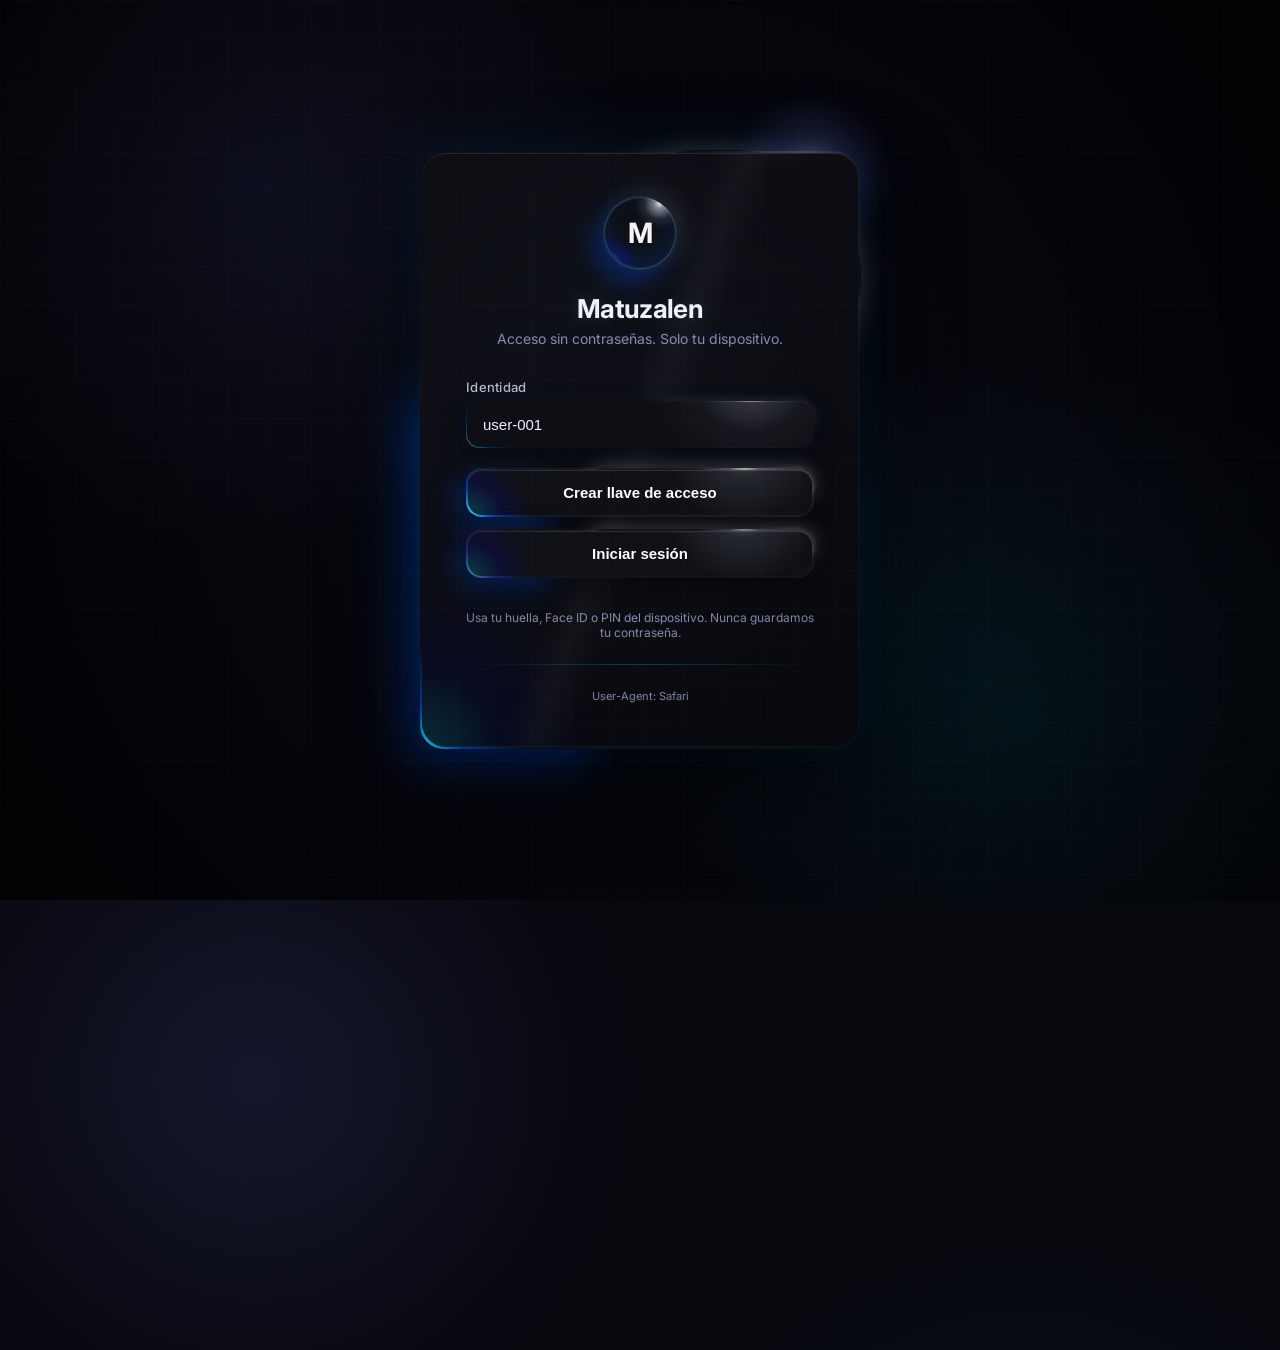
<file: cognitive-core/templates/login.html>
<!DOCTYPE html>
<html lang="es">
<head>
    <meta charset="UTF-8">
    <meta name="viewport" content="width=device-width, initial-scale=1.0">
    <title>Matuzalen - Acceso Soberano</title>
    <link href="https://fonts.googleapis.com/css2?family=Inter:wght@400;500;600;700&display=swap" rel="stylesheet">
    <style>
        :root {
            --bg: #05050a;
            --surface: #0e0e18;
            --surface-2: #161625;
            --border: #2a2a45;
            --text: #f0f0f8;
            --muted: #8a8ab0;
            --accent: #7c83ff;
            --accent-2: #00d4ff;
            --success: #00e676;
            --danger: #ff5252;
            --glow: rgba(124, 131, 255, 0.6);
            --glow-2: rgba(0, 212, 255, 0.4);
        }

        * { margin: 0; padding: 0; box-sizing: border-box; }

        body {
            font-family: 'Inter', -apple-system, BlinkMacSystemFont, 'Segoe UI', sans-serif;
            background:
                radial-gradient(circle at 20% 20%, rgba(124, 131, 255, 0.12) 0%, transparent 30%),
                radial-gradient(circle at 80% 80%, rgba(0, 212, 255, 0.1) 0%, transparent 30%),
                var(--bg);
            color: var(--text);
            min-height: 100vh;
            display: flex;
            align-items: center;
            justify-content: center;
            padding: 20px;
            overflow: hidden;
            position: relative;
        }

        body::before {
            content: '';
            position: absolute;
            top: -50%;
            left: -50%;
            width: 200%;
            height: 200%;
            background: repeating-linear-gradient(
                0deg,
                transparent 0%,
                rgba(124, 131, 255, 0.03) 1px,
                transparent 2px
            );
            pointer-events: none;
            animation: scan 12s linear infinite;
        }

        @keyframes scan {
            0% { transform: translateY(0); }
            100% { transform: translateY(50%); }
        }

        .card {
            position: relative;
            background: linear-gradient(145deg, rgba(20, 20, 35, 0.95), rgba(10, 10, 20, 0.98));
            border: 1px solid var(--border);
            border-radius: 24px;
            box-shadow:
                0 0 40px rgba(124, 131, 255, 0.1),
                0 0 80px rgba(0, 212, 255, 0.05),
                inset 0 1px 0 rgba(255, 255, 255, 0.05);
            width: 100%;
            max-width: 420px;
            padding: 44px;
            text-align: center;
            backdrop-filter: blur(12px);
            overflow: hidden;
        }

        .card::before {
            content: '';
            position: absolute;
            inset: -2px;
            background: linear-gradient(135deg, var(--accent), var(--accent-2), var(--accent));
            border-radius: 26px;
            z-index: -1;
            opacity: 0.4;
            filter: blur(14px);
            animation: neonPulse 3s ease-in-out infinite;
        }

        @keyframes neonPulse {
            0%, 100% { opacity: 0.35; }
            50% { opacity: 0.6; }
        }

        .avatar {
            width: 72px;
            height: 72px;
            border-radius: 50%;
            background: linear-gradient(135deg, var(--accent), var(--accent-2));
            color: #fff;
            display: flex;
            align-items: center;
            justify-content: center;
            font-weight: 700;
            font-size: 28px;
            margin: 0 auto 24px;
            box-shadow:
                0 0 20px var(--glow),
                0 0 40px var(--glow-2),
                inset 0 0 12px rgba(255, 255, 255, 0.2);
            animation: avatarGlow 2.5s ease-in-out infinite;
        }

        @keyframes avatarGlow {
            0%, 100% { box-shadow: 0 0 20px var(--glow), 0 0 40px var(--glow-2), inset 0 0 12px rgba(255,255,255,0.2); }
            50% { box-shadow: 0 0 30px var(--glow), 0 0 60px var(--glow-2), inset 0 0 16px rgba(255,255,255,0.3); }
        }

        h1 {
            font-size: 26px;
            font-weight: 700;
            margin-bottom: 6px;
            text-shadow: 0 0 18px rgba(124, 131, 255, 0.4);
        }

        .subtitle {
            font-size: 14px;
            color: var(--muted);
            margin-bottom: 32px;
            text-shadow: 0 0 8px rgba(0, 212, 255, 0.15);
        }

        .input-group {
            text-align: left;
            margin-bottom: 20px;
        }

        .input-group label {
            display: block;
            font-size: 13px;
            font-weight: 500;
            color: var(--muted);
            margin-bottom: 6px;
        }

        .input-group input {
            width: 100%;
            padding: 14px 16px;
            background: var(--surface-2);
            border: 1px solid var(--border);
            border-radius: 12px;
            color: var(--text);
            font-size: 15px;
            outline: none;
            transition: all 0.25s;
            box-shadow: inset 0 2px 4px rgba(0, 0, 0, 0.2);
        }

        .input-group input:focus {
            border-color: var(--accent);
            box-shadow:
                inset 0 2px 4px rgba(0, 0, 0, 0.2),
                0 0 12px rgba(124, 131, 255, 0.3);
        }

        .btn {
            width: 100%;
            padding: 14px;
            border: none;
            border-radius: 12px;
            font-size: 15px;
            font-weight: 600;
            cursor: pointer;
            margin-bottom: 12px;
            transition: all 0.25s;
            position: relative;
            overflow: hidden;
        }

        .btn-primary {
            background: linear-gradient(135deg, var(--accent), #5b62e0);
            color: #fff;
            box-shadow: 0 0 18px rgba(124, 131, 255, 0.35);
        }

        .btn-primary:hover {
            transform: translateY(-1px);
            box-shadow: 0 0 28px rgba(124, 131, 255, 0.55);
        }

        .btn-primary::after {
            content: '';
            position: absolute;
            top: -50%;
            left: -50%;
            width: 200%;
            height: 200%;
            background: linear-gradient(
                45deg,
                transparent 30%,
                rgba(255, 255, 255, 0.12) 50%,
                transparent 70%
            );
            transform: translateX(-100%);
            transition: transform 0.6s;
        }

        .btn-primary:hover::after {
            transform: translateX(100%);
        }

        .btn-secondary {
            background: transparent;
            color: var(--text);
            border: 1px solid var(--border);
            box-shadow: 0 0 0 transparent;
        }

        .btn-secondary:hover {
            border-color: var(--accent-2);
            box-shadow: 0 0 16px rgba(0, 212, 255, 0.2);
        }

        .btn:disabled {
            background: #2a2a40;
            color: #666;
            cursor: not-allowed;
            box-shadow: none;
        }

        .status {
            margin-top: 16px;
            padding: 12px;
            border-radius: 10px;
            font-size: 13px;
            display: none;
        }

        .status.show { display: block; }
        .status.info { background: rgba(0, 212, 255, 0.08); color: var(--accent-2); border: 1px solid rgba(0, 212, 255, 0.25); box-shadow: 0 0 12px rgba(0, 212, 255, 0.1); }
        .status.success { background: rgba(0, 230, 118, 0.08); color: var(--success); border: 1px solid rgba(0, 230, 118, 0.25); box-shadow: 0 0 12px rgba(0, 230, 118, 0.1); }
        .status.error { background: rgba(255, 82, 82, 0.08); color: #ff8585; border: 1px solid rgba(255, 82, 82, 0.25); box-shadow: 0 0 12px rgba(255, 82, 82, 0.1); }

        .fingerprint {
            margin-top: 24px;
            padding-top: 24px;
            border-top: 1px solid var(--border);
            font-size: 11px;
            color: var(--muted);
            text-shadow: 0 0 6px rgba(144, 144, 176, 0.2);
        }

        .note {
            font-size: 12px;
            color: var(--muted);
            margin-top: 20px;
        }

        body::after {
            content: '';
            position: fixed;
            inset: 0;
            background:
                linear-gradient(rgba(255, 255, 255, 0.012) 1px, transparent 1px),
                linear-gradient(90deg, rgba(255, 255, 255, 0.012) 1px, transparent 1px),
                radial-gradient(circle at center, transparent 22%, rgba(0, 0, 0, 0.62) 100%);
            background-size: 38px 38px, 38px 38px, 100% 100%;
            pointer-events: none;
        }

        .login-shell {
            width: min(440px, 100%);
            padding: 2px;
            border-radius: 26px;
            background: radial-gradient(circle 150px at 82% -8%, #ffffff 0%, #6b6d77 12%, #252832 35%, #101117 68%);
            box-shadow:
                0 34px 90px rgba(0, 0, 0, 0.72),
                0 0 30px rgba(0, 81, 255, 0.12),
                0 0 80px rgba(0, 225, 255, 0.08);
            position: relative;
            isolation: isolate;
            animation: shellFloat 6s ease-in-out infinite;
        }

        .login-shell::after {
            content: '';
            position: absolute;
            width: 65%;
            height: 42%;
            border-radius: 140px;
            top: -1px;
            right: -1px;
            box-shadow: 0 0 28px rgba(255, 255, 255, 0.18);
            pointer-events: none;
            z-index: -1;
        }

        .login-shell > .blob1 {
            position: absolute;
            width: 190px;
            height: 62%;
            border-radius: 24px;
            bottom: 0;
            left: 0;
            background: radial-gradient(circle 150px at 0% 100%, #3fe9ff 0%, rgba(0, 81, 255, 0.72) 28%, transparent 68%);
            box-shadow: -18px 18px 46px rgba(0, 81, 255, 0.28);
            filter: saturate(1.15);
            pointer-events: none;
            z-index: 0;
            animation: lowerGlow 4.8s ease-in-out infinite;
        }

        .login-shell > .blob2 {
            position: absolute;
            width: 170px;
            height: 150px;
            border-radius: 50%;
            top: -54px;
            right: -36px;
            background: radial-gradient(circle, rgba(255, 255, 255, 0.42) 0%, rgba(124, 131, 255, 0.2) 28%, transparent 70%);
            filter: blur(8px);
            pointer-events: none;
            z-index: 0;
            animation: upperGlow 5.4s ease-in-out infinite;
        }

        .card {
            max-width: none;
            padding: 44px;
            border: 0;
            border-radius: 24px;
            background:
                radial-gradient(circle 180px at 82% -16%, rgba(132, 135, 145, 0.52) 0%, rgba(44, 46, 54, 0.42) 30%, transparent 64%),
                radial-gradient(circle 240px at 0% 100%, rgba(0, 225, 255, 0.1), rgba(0, 0, 255, 0.08) 34%, transparent 70%),
                linear-gradient(145deg, #11131a, #090a0f);
            box-shadow:
                inset 0 1px 0 rgba(255, 255, 255, 0.12),
                inset 0 -1px 0 rgba(0, 212, 255, 0.08);
            z-index: 1;
        }

        .card::before {
            inset: 0;
            z-index: 0;
            border-radius: 24px;
            background:
                linear-gradient(110deg, transparent 0%, transparent 44%, rgba(255, 255, 255, 0.035) 50%, transparent 56%),
                radial-gradient(circle 110px at 0% 100%, rgba(0, 225, 255, 0.1), transparent 72%);
            filter: none;
            opacity: 1;
            animation: surfaceLight 7s ease-in-out infinite;
            pointer-events: none;
        }

        .card > * {
            position: relative;
            z-index: 2;
        }

        .avatar {
            position: relative;
            background:
                radial-gradient(circle 34px at 78% 8%, #ffffff 0%, #8f929b 15%, #272a32 45%, #0f1116 74%),
                #111318;
            border: 1px solid rgba(255, 255, 255, 0.18);
            box-shadow:
                0 0 0 1px rgba(0, 212, 255, 0.12),
                -9px 12px 28px rgba(0, 81, 255, 0.36),
                8px -8px 24px rgba(255, 255, 255, 0.1),
                inset 0 -10px 24px rgba(0, 81, 255, 0.18);
        }

        .avatar::after {
            content: '';
            position: absolute;
            inset: 0;
            border-radius: inherit;
            background: radial-gradient(circle 48px at 0% 100%, rgba(63, 233, 255, 0.62), rgba(0, 0, 255, 0.22) 38%, transparent 72%);
            mix-blend-mode: screen;
        }

        h1 {
            letter-spacing: -0.7px;
            text-shadow: 0 0 18px rgba(255, 255, 255, 0.1), 0 0 28px rgba(0, 212, 255, 0.14);
        }

        .input-group label {
            color: #b9bad0;
            letter-spacing: 0.02em;
        }

        .field-realism {
            position: relative;
            border-radius: 14px;
            padding: 1px;
            background: radial-gradient(circle 95px at 82% -28%, #ffffff 0%, #454850 22%, #20232c 50%, #101116 78%);
            box-shadow: 0 10px 26px rgba(0, 0, 0, 0.34), 0 0 16px rgba(0, 81, 255, 0.08);
            isolation: isolate;
        }

        .field-blob1 {
            position: absolute;
            width: 82px;
            height: 100%;
            bottom: 0;
            left: 0;
            border-radius: 14px;
            background: radial-gradient(circle 72px at 0% 100%, rgba(63, 233, 255, 0.52), rgba(0, 81, 255, 0.25) 36%, transparent 72%);
            pointer-events: none;
            z-index: 1;
        }

        .field-blob2 {
            position: absolute;
            width: 44%;
            height: 70%;
            top: 0;
            right: 0;
            border-radius: 80px;
            box-shadow: 0 0 14px rgba(255, 255, 255, 0.11);
            pointer-events: none;
            z-index: 1;
        }

        .field-inner {
            position: relative;
            border-radius: 13px;
            background: radial-gradient(circle 105px at 82% -60%, #4d4f56 0%, #15171d 55%, #0d0f14 100%);
            z-index: 2;
            overflow: hidden;
        }

        .input-group input {
            position: relative;
            z-index: 3;
            border: 0;
            background: transparent;
            box-shadow: none;
        }

        .input-group input:focus {
            border: 0;
            box-shadow: inset 0 0 0 1px rgba(63, 233, 255, 0.68), 0 0 22px rgba(0, 81, 255, 0.22);
        }

        .btn {
            cursor: pointer;
            border-radius: 16px;
            border: none;
            padding: 2px;
            background: radial-gradient(circle 90px at 80% -16%, #ffffff 0%, #555861 18%, #181b1b 55%);
            position: relative;
            isolation: isolate;
            overflow: visible;
            box-shadow: 0 10px 28px rgba(0, 0, 0, 0.38);
        }

        .btn::after,
        .btn-primary::after {
            content: '';
            position: absolute;
            width: 65%;
            height: 60%;
            border-radius: 120px;
            top: 0;
            right: 0;
            left: auto;
            background: transparent;
            box-shadow: 0 0 20px rgba(255, 255, 255, 0.22);
            transform: none;
            transition: none;
            z-index: 0;
            pointer-events: none;
        }

        .btn .blob1 {
            position: absolute;
            width: 96px;
            height: 100%;
            border-radius: 16px;
            bottom: 0;
            left: 0;
            background: radial-gradient(circle 82px at 0% 100%, #3fe9ff 0%, rgba(0, 81, 255, 0.64) 32%, transparent 72%);
            box-shadow: -10px 10px 30px rgba(0, 81, 255, 0.28);
            z-index: 1;
            pointer-events: none;
        }

        .btn .blob2 {
            position: absolute;
            width: 90px;
            height: 70%;
            border-radius: 70px;
            top: 0;
            right: 0;
            background: radial-gradient(circle at 100% 0%, rgba(255, 255, 255, 0.28), transparent 68%);
            filter: blur(2px);
            z-index: 1;
            pointer-events: none;
        }

        .btn .inner {
            display: block;
            width: 100%;
            padding: 14px 25px;
            border-radius: 14px;
            color: #fff;
            z-index: 3;
            position: relative;
            background: radial-gradient(circle 105px at 80% -56%, #70737b 0%, #25272e 30%, #0f1116 74%);
            overflow: hidden;
            box-shadow: inset 0 1px 0 rgba(255, 255, 255, 0.12);
        }

        .btn .inner::before {
            content: '';
            width: 100%;
            height: 100%;
            left: 0;
            top: 0;
            border-radius: 14px;
            background: radial-gradient(circle 88px at 0% 100%, rgba(0, 225, 255, 0.22), rgba(0, 0, 255, 0.12) 38%, transparent 72%);
            position: absolute;
            pointer-events: none;
        }

        .btn-primary,
        .btn-secondary {
            border: 0;
            color: #fff;
        }

        .btn-secondary {
            background: radial-gradient(circle 90px at 80% -16%, #bdc4cb 0%, #3b4047 18%, #121518 55%);
        }

        .btn-secondary .blob1 {
            background: radial-gradient(circle 82px at 0% 100%, rgba(63, 233, 255, 0.65), rgba(70, 47, 255, 0.42) 34%, transparent 72%);
        }

        .btn:hover {
            transform: translateY(-2px);
            box-shadow: 0 13px 34px rgba(0, 0, 0, 0.44), 0 0 22px rgba(0, 212, 255, 0.16);
        }

        .btn:hover .inner {
            box-shadow: inset 0 1px 0 rgba(255, 255, 255, 0.2), 0 0 18px rgba(0, 81, 255, 0.16);
        }

        .btn:active {
            transform: translateY(0) scale(0.99);
        }

        .btn:disabled {
            opacity: 0.52;
            transform: none;
            box-shadow: none;
        }

        .status {
            backdrop-filter: blur(10px);
            box-shadow: inset 0 1px 0 rgba(255, 255, 255, 0.05);
        }

        .fingerprint {
            border-image: linear-gradient(90deg, transparent, rgba(0, 212, 255, 0.28), transparent) 1;
        }

        @keyframes shellFloat {
            0%, 100% { transform: translateY(0); }
            50% { transform: translateY(-5px); }
        }

        @keyframes lowerGlow {
            0%, 100% { opacity: 0.72; transform: scale(1); }
            50% { opacity: 0.98; transform: scale(1.05); }
        }

        @keyframes upperGlow {
            0%, 100% { opacity: 0.58; transform: translate(0, 0); }
            50% { opacity: 0.85; transform: translate(-8px, 8px); }
        }

        @keyframes surfaceLight {
            0%, 100% { background-position: -120% 0, 0 0; }
            50% { background-position: 180% 0, 0 0; }
        }

        @media (max-width: 520px) {
            body { padding: 14px; }
            .card { padding: 34px 24px; }
            .login-shell { animation: none; }
        }

        @media (prefers-reduced-motion: reduce) {
            *, *::before, *::after {
                animation-duration: 0.01ms !important;
                animation-iteration-count: 1 !important;
                transition-duration: 0.01ms !important;
            }
        }
    </style>
</head>
<body>
    <div class="login-shell">
        <div class="blob1" aria-hidden="true"></div>
        <div class="blob2" aria-hidden="true"></div>
        <main class="card">
            <div class="avatar">M</div>
            <h1>Matuzalen</h1>
            <p class="subtitle">Acceso sin contraseñas. Solo tu dispositivo.</p>

            <div class="input-group">
                <label for="userId">Identidad</label>
                <div class="field-realism">
                    <div class="field-blob1" aria-hidden="true"></div>
                    <div class="field-blob2" aria-hidden="true"></div>
                    <div class="field-inner">
                        <input id="userId" type="text" value="user-001" placeholder="Tu ID de usuario">
                    </div>
                </div>
            </div>

            <button class="btn btn-primary" id="btn-register" onclick="registerPasskey()">
                <span class="blob1" aria-hidden="true"></span>
                <span class="blob2" aria-hidden="true"></span>
                <span class="inner">Crear llave de acceso</span>
            </button>
            <button class="btn btn-secondary" id="btn-login" onclick="loginPasskey()">
                <span class="blob1" aria-hidden="true"></span>
                <span class="blob2" aria-hidden="true"></span>
                <span class="inner">Iniciar sesión</span>
            </button>

            <div class="status" id="status" role="status" aria-live="polite"></div>

            <p class="note">Usa tu huella, Face ID o PIN del dispositivo. Nunca guardamos tu contraseña.</p>

            <div class="fingerprint" id="fingerprint"></div>
        </main>
    </div>

    <script>
        const AUTH_HOST = 'http://localhost:9001';

        function bufferToBase64url(buffer) {
            const bytes = new Uint8Array(buffer);
            let binary = '';
            for (let i = 0; i < bytes.byteLength; i++) {
                binary += String.fromCharCode(bytes[i]);
            }
            return btoa(binary)
                .replace(/\+/g, '-')
                .replace(/\//g, '_')
                .replace(/=+$/, '');
        }

        function base64urlToBuffer(base64url) {
            let base64 = base64url.replace(/-/g, '+').replace(/_/g, '/');
            while (base64.length % 4) base64 += '=';
            const binary = atob(base64);
            const bytes = new Uint8Array(binary.length);
            for (let i = 0; i < binary.length; i++) {
                bytes[i] = binary.charCodeAt(i);
            }
            return bytes.buffer;
        }

        function getUserId() {
            return document.getElementById('userId').value.trim() || 'anonymous';
        }

        function setStatus(text, type) {
            const el = document.getElementById('status');
            el.textContent = text;
            el.className = 'status show ' + type;
        }

        function setButtons(enabled) {
            document.getElementById('btn-register').disabled = !enabled;
            document.getElementById('btn-login').disabled = !enabled;
        }

        async function registerPasskey() {
            if (!window.PublicKeyCredential) {
                setStatus('Tu navegador no soporta WebAuthn / FIDO2.', 'error');
                return;
            }

            setButtons(false);
            setStatus('Preparando registro...', 'info');

            try {
                const userId = getUserId();

                const r1 = await fetch(`${AUTH_HOST}/auth/register/begin`, {
                    method: 'POST',
                    headers: { 'Content-Type': 'application/json' },
                    body: JSON.stringify({ user_id: userId })
                });
                const options = await r1.json();

                const publicKey = {
                    rp: options.rp,
                    user: {
                        id: base64urlToBuffer(options.user.id),
                        name: options.user.name,
                        displayName: options.user.displayName
                    },
                    challenge: base64urlToBuffer(options.challenge),
                    pubKeyCredParams: options.pub_key_cred_params.map(p => ({
                        type: p.type === 1 ? 'public-key' : 'public-key',
                        alg: p.alg
                    })),
                    authenticatorSelection: {
                        authenticatorAttachment: options.authenticator_selection.authenticatorAttachment,
                        userVerification: options.authenticator_selection.userVerification,
                        residentKey: options.authenticator_selection.residentKey
                    },
                    timeout: options.timeout,
                    attestation: options.attestation
                };

                const credential = await navigator.credentials.create({ publicKey });

                const payload = {
                    user_id: userId,
                    credential_id: bufferToBase64url(credential.rawId),
                    client_data_json: bufferToBase64url(credential.response.clientDataJSON),
                    attestation_object: bufferToBase64url(credential.response.attestationObject)
                };

                const r2 = await fetch(`${AUTH_HOST}/auth/register/finish`, {
                    method: 'POST',
                    headers: { 'Content-Type': 'application/json' },
                    body: JSON.stringify(payload)
                });

                const result = await r2.json();
                if (r2.ok) {
                    setStatus('Llave creada. Ahora inicia sesion.', 'success');
                } else {
                    setStatus('Error: ' + (result.error || 'registro fallido'), 'error');
                }
            } catch (err) {
                setStatus('Error: ' + err.message, 'error');
            }

            setButtons(true);
        }

        async function loginPasskey() {
            if (!window.PublicKeyCredential) {
                setStatus('Tu navegador no soporta WebAuthn / FIDO2.', 'error');
                return;
            }

            setButtons(false);
            setStatus('Solicitando autenticacion...', 'info');

            try {
                const userId = getUserId();

                const r1 = await fetch(`${AUTH_HOST}/auth/login/begin`, {
                    method: 'POST',
                    headers: { 'Content-Type': 'application/json' },
                    body: JSON.stringify({ user_id: userId })
                });
                const options = await r1.json();

                const publicKey = {
                    challenge: base64urlToBuffer(options.challenge),
                    allowCredentials: options.allow_credentials.map(c => ({
                        type: 'public-key',
                        id: base64urlToBuffer(c.id),
                        transports: c.transports ? c.transports.split(',').filter(t => t) : ['internal']
                    })),
                    userVerification: options.user_verification,
                    timeout: options.timeout,
                    rpId: options.rp_id
                };

                const assertion = await navigator.credentials.get({ publicKey });

                const payload = {
                    user_id: userId,
                    credential_id: bufferToBase64url(assertion.rawId),
                    client_data_json: bufferToBase64url(assertion.response.clientDataJSON),
                    authenticator_data: bufferToBase64url(assertion.response.authenticatorData),
                    signature: bufferToBase64url(assertion.response.signature)
                };

                const r2 = await fetch(`${AUTH_HOST}/auth/login/finish`, {
                    method: 'POST',
                    headers: { 'Content-Type': 'application/json' },
                    body: JSON.stringify(payload)
                });

                const result = await r2.json();
                if (r2.ok && result.access_token) {
                    localStorage.setItem('matuzalen_access_token', result.access_token);
                    localStorage.setItem('matuzalen_refresh_token', result.refresh_token);
                    setStatus('Autenticado. Redirigiendo...', 'success');
                    setTimeout(() => window.location.href = '/', 1000);
                } else {
                    setStatus('Error: ' + (result.error || 'login fallido'), 'error');
                }
            } catch (err) {
                setStatus('Error: ' + err.message, 'error');
            }

            setButtons(true);
        }

        document.getElementById('fingerprint').textContent =
            'User-Agent: ' + navigator.userAgent.split(' ').slice(-1)[0].split('/')[0];
    </script>
</body>
</html>
</file>
